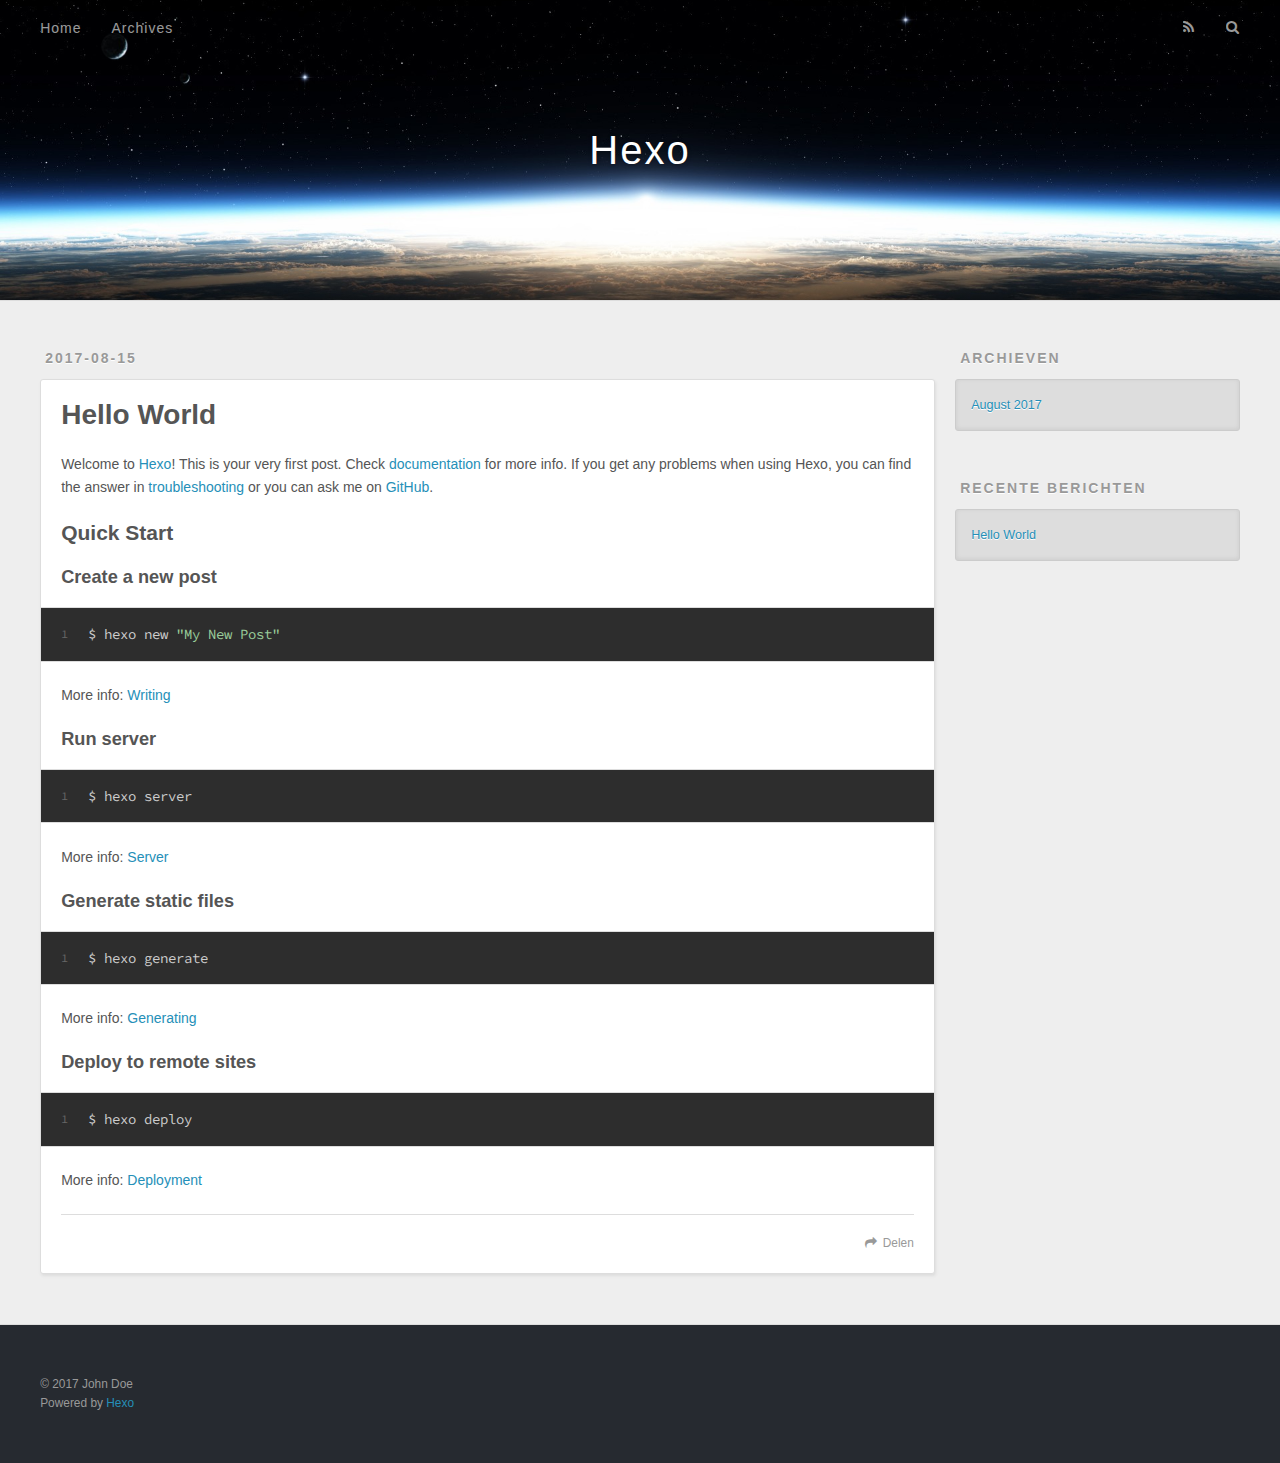
<file: index.html>
<!DOCTYPE html>
<html>
<head>
  <meta charset="utf-8">
  
  <title>Hexo</title>
  <meta name="viewport" content="width=device-width, initial-scale=1, maximum-scale=1">
  <meta property="og:type" content="website">
<meta property="og:title" content="Hexo">
<meta property="og:url" content="http://toniqian.com/index.html">
<meta property="og:site_name" content="Hexo">
<meta name="twitter:card" content="summary">
<meta name="twitter:title" content="Hexo">
  
    <link rel="alternate" href="/atom.xml" title="Hexo" type="application/atom+xml">
  
  
    <link rel="icon" href="/favicon.png">
  
  
    <link href="//fonts.googleapis.com/css?family=Source+Code+Pro" rel="stylesheet" type="text/css">
  
  <link rel="stylesheet" href="/css/style.css">
  

</head>

<body>
  <div id="container">
    <div id="wrap">
      <header id="header">
  <div id="banner"></div>
  <div id="header-outer" class="outer">
    <div id="header-title" class="inner">
      <h1 id="logo-wrap">
        <a href="/" id="logo">Hexo</a>
      </h1>
      
    </div>
    <div id="header-inner" class="inner">
      <nav id="main-nav">
        <a id="main-nav-toggle" class="nav-icon"></a>
        
          <a class="main-nav-link" href="/">Home</a>
        
          <a class="main-nav-link" href="/archives">Archives</a>
        
      </nav>
      <nav id="sub-nav">
        
          <a id="nav-rss-link" class="nav-icon" href="/atom.xml" title="RSS Feed"></a>
        
        <a id="nav-search-btn" class="nav-icon" title="Zoeken"></a>
      </nav>
      <div id="search-form-wrap">
        <form action="//google.com/search" method="get" accept-charset="UTF-8" class="search-form"><input type="search" name="q" class="search-form-input" placeholder="Search"><button type="submit" class="search-form-submit">&#xF002;</button><input type="hidden" name="sitesearch" value="http://toniqian.com"></form>
      </div>
    </div>
  </div>
</header>
      <div class="outer">
        <section id="main">
  
    <article id="post-hello-world" class="article article-type-post" itemscope itemprop="blogPost">
  <div class="article-meta">
    <a href="/2017/08/15/hello-world/" class="article-date">
  <time datetime="2017-08-15T09:00:24.000Z" itemprop="datePublished">2017-08-15</time>
</a>
    
  </div>
  <div class="article-inner">
    
    
      <header class="article-header">
        
  
    <h1 itemprop="name">
      <a class="article-title" href="/2017/08/15/hello-world/">Hello World</a>
    </h1>
  

      </header>
    
    <div class="article-entry" itemprop="articleBody">
      
        <p>Welcome to <a href="https://hexo.io/" target="_blank" rel="external">Hexo</a>! This is your very first post. Check <a href="https://hexo.io/docs/" target="_blank" rel="external">documentation</a> for more info. If you get any problems when using Hexo, you can find the answer in <a href="https://hexo.io/docs/troubleshooting.html" target="_blank" rel="external">troubleshooting</a> or you can ask me on <a href="https://github.com/hexojs/hexo/issues" target="_blank" rel="external">GitHub</a>.</p>
<h2 id="Quick-Start"><a href="#Quick-Start" class="headerlink" title="Quick Start"></a>Quick Start</h2><h3 id="Create-a-new-post"><a href="#Create-a-new-post" class="headerlink" title="Create a new post"></a>Create a new post</h3><figure class="highlight bash"><table><tr><td class="gutter"><pre><div class="line">1</div></pre></td><td class="code"><pre><div class="line">$ hexo new <span class="string">"My New Post"</span></div></pre></td></tr></table></figure>
<p>More info: <a href="https://hexo.io/docs/writing.html" target="_blank" rel="external">Writing</a></p>
<h3 id="Run-server"><a href="#Run-server" class="headerlink" title="Run server"></a>Run server</h3><figure class="highlight bash"><table><tr><td class="gutter"><pre><div class="line">1</div></pre></td><td class="code"><pre><div class="line">$ hexo server</div></pre></td></tr></table></figure>
<p>More info: <a href="https://hexo.io/docs/server.html" target="_blank" rel="external">Server</a></p>
<h3 id="Generate-static-files"><a href="#Generate-static-files" class="headerlink" title="Generate static files"></a>Generate static files</h3><figure class="highlight bash"><table><tr><td class="gutter"><pre><div class="line">1</div></pre></td><td class="code"><pre><div class="line">$ hexo generate</div></pre></td></tr></table></figure>
<p>More info: <a href="https://hexo.io/docs/generating.html" target="_blank" rel="external">Generating</a></p>
<h3 id="Deploy-to-remote-sites"><a href="#Deploy-to-remote-sites" class="headerlink" title="Deploy to remote sites"></a>Deploy to remote sites</h3><figure class="highlight bash"><table><tr><td class="gutter"><pre><div class="line">1</div></pre></td><td class="code"><pre><div class="line">$ hexo deploy</div></pre></td></tr></table></figure>
<p>More info: <a href="https://hexo.io/docs/deployment.html" target="_blank" rel="external">Deployment</a></p>

      
    </div>
    <footer class="article-footer">
      <a data-url="http://toniqian.com/2017/08/15/hello-world/" data-id="cj6eemwwc00007kes2hyniyjt" class="article-share-link">Delen</a>
      
      
    </footer>
  </div>
  
</article>


  

</section>
        
          <aside id="sidebar">
  
    

  
    

  
    
  
    
  <div class="widget-wrap">
    <h3 class="widget-title">Archieven</h3>
    <div class="widget">
      <ul class="archive-list"><li class="archive-list-item"><a class="archive-list-link" href="/archives/2017/08/">August 2017</a></li></ul>
    </div>
  </div>


  
    
  <div class="widget-wrap">
    <h3 class="widget-title">Recente berichten</h3>
    <div class="widget">
      <ul>
        
          <li>
            <a href="/2017/08/15/hello-world/">Hello World</a>
          </li>
        
      </ul>
    </div>
  </div>

  
</aside>
        
      </div>
      <footer id="footer">
  
  <div class="outer">
    <div id="footer-info" class="inner">
      &copy; 2017 John Doe<br>
      Powered by <a href="http://hexo.io/" target="_blank">Hexo</a>
    </div>
  </div>
</footer>
    </div>
    <nav id="mobile-nav">
  
    <a href="/" class="mobile-nav-link">Home</a>
  
    <a href="/archives" class="mobile-nav-link">Archives</a>
  
</nav>
    

<script src="//ajax.googleapis.com/ajax/libs/jquery/2.0.3/jquery.min.js"></script>


  <link rel="stylesheet" href="/fancybox/jquery.fancybox.css">
  <script src="/fancybox/jquery.fancybox.pack.js"></script>


<script src="/js/script.js"></script>

  </div>
</body>
</html>
</file>
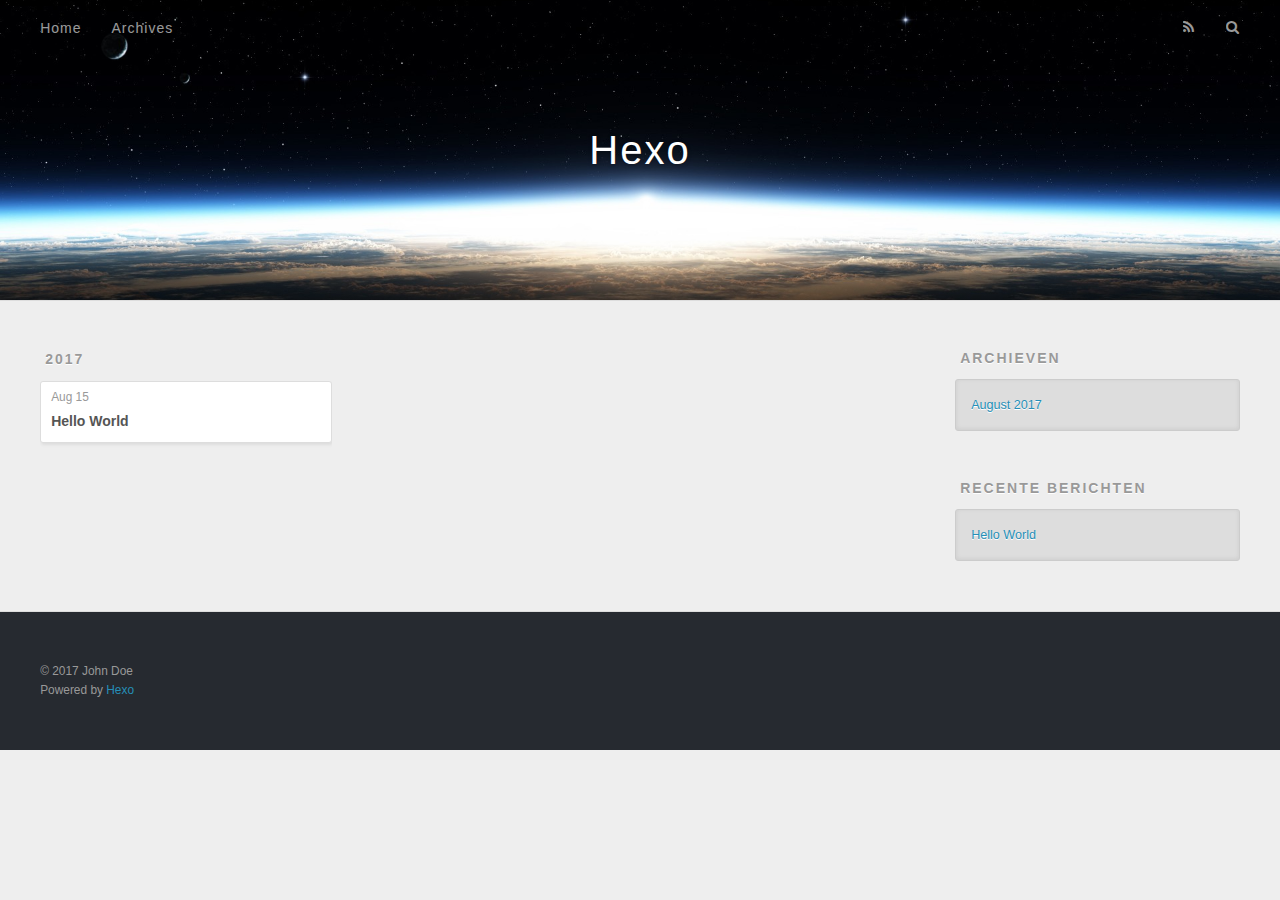
<file: archives/index.html>
<!DOCTYPE html>
<html>
<head>
  <meta charset="utf-8">
  
  <title>Archieven | Hexo</title>
  <meta name="viewport" content="width=device-width, initial-scale=1, maximum-scale=1">
  <meta property="og:type" content="website">
<meta property="og:title" content="Hexo">
<meta property="og:url" content="http://toniqian.com/archives/index.html">
<meta property="og:site_name" content="Hexo">
<meta name="twitter:card" content="summary">
<meta name="twitter:title" content="Hexo">
  
    <link rel="alternate" href="/atom.xml" title="Hexo" type="application/atom+xml">
  
  
    <link rel="icon" href="/favicon.png">
  
  
    <link href="//fonts.googleapis.com/css?family=Source+Code+Pro" rel="stylesheet" type="text/css">
  
  <link rel="stylesheet" href="/css/style.css">
  

</head>

<body>
  <div id="container">
    <div id="wrap">
      <header id="header">
  <div id="banner"></div>
  <div id="header-outer" class="outer">
    <div id="header-title" class="inner">
      <h1 id="logo-wrap">
        <a href="/" id="logo">Hexo</a>
      </h1>
      
    </div>
    <div id="header-inner" class="inner">
      <nav id="main-nav">
        <a id="main-nav-toggle" class="nav-icon"></a>
        
          <a class="main-nav-link" href="/">Home</a>
        
          <a class="main-nav-link" href="/archives">Archives</a>
        
      </nav>
      <nav id="sub-nav">
        
          <a id="nav-rss-link" class="nav-icon" href="/atom.xml" title="RSS Feed"></a>
        
        <a id="nav-search-btn" class="nav-icon" title="Zoeken"></a>
      </nav>
      <div id="search-form-wrap">
        <form action="//google.com/search" method="get" accept-charset="UTF-8" class="search-form"><input type="search" name="q" class="search-form-input" placeholder="Search"><button type="submit" class="search-form-submit">&#xF002;</button><input type="hidden" name="sitesearch" value="http://toniqian.com"></form>
      </div>
    </div>
  </div>
</header>
      <div class="outer">
        <section id="main">
  
  
    
    
      
      
      <section class="archives-wrap">
        <div class="archive-year-wrap">
          <a href="/archives/2017" class="archive-year">2017</a>
        </div>
        <div class="archives">
    
    <article class="archive-article archive-type-post">
  <div class="archive-article-inner">
    <header class="archive-article-header">
      <a href="/2017/08/15/hello-world/" class="archive-article-date">
  <time datetime="2017-08-15T09:00:24.000Z" itemprop="datePublished">Aug 15</time>
</a>
      
  
    <h1 itemprop="name">
      <a class="archive-article-title" href="/2017/08/15/hello-world/">Hello World</a>
    </h1>
  

    </header>
  </div>
</article>
  
  
    </div></section>
  

</section>
        
          <aside id="sidebar">
  
    

  
    

  
    
  
    
  <div class="widget-wrap">
    <h3 class="widget-title">Archieven</h3>
    <div class="widget">
      <ul class="archive-list"><li class="archive-list-item"><a class="archive-list-link" href="/archives/2017/08/">August 2017</a></li></ul>
    </div>
  </div>


  
    
  <div class="widget-wrap">
    <h3 class="widget-title">Recente berichten</h3>
    <div class="widget">
      <ul>
        
          <li>
            <a href="/2017/08/15/hello-world/">Hello World</a>
          </li>
        
      </ul>
    </div>
  </div>

  
</aside>
        
      </div>
      <footer id="footer">
  
  <div class="outer">
    <div id="footer-info" class="inner">
      &copy; 2017 John Doe<br>
      Powered by <a href="http://hexo.io/" target="_blank">Hexo</a>
    </div>
  </div>
</footer>
    </div>
    <nav id="mobile-nav">
  
    <a href="/" class="mobile-nav-link">Home</a>
  
    <a href="/archives" class="mobile-nav-link">Archives</a>
  
</nav>
    

<script src="//ajax.googleapis.com/ajax/libs/jquery/2.0.3/jquery.min.js"></script>


  <link rel="stylesheet" href="/fancybox/jquery.fancybox.css">
  <script src="/fancybox/jquery.fancybox.pack.js"></script>


<script src="/js/script.js"></script>

  </div>
</body>
</html>
</file>
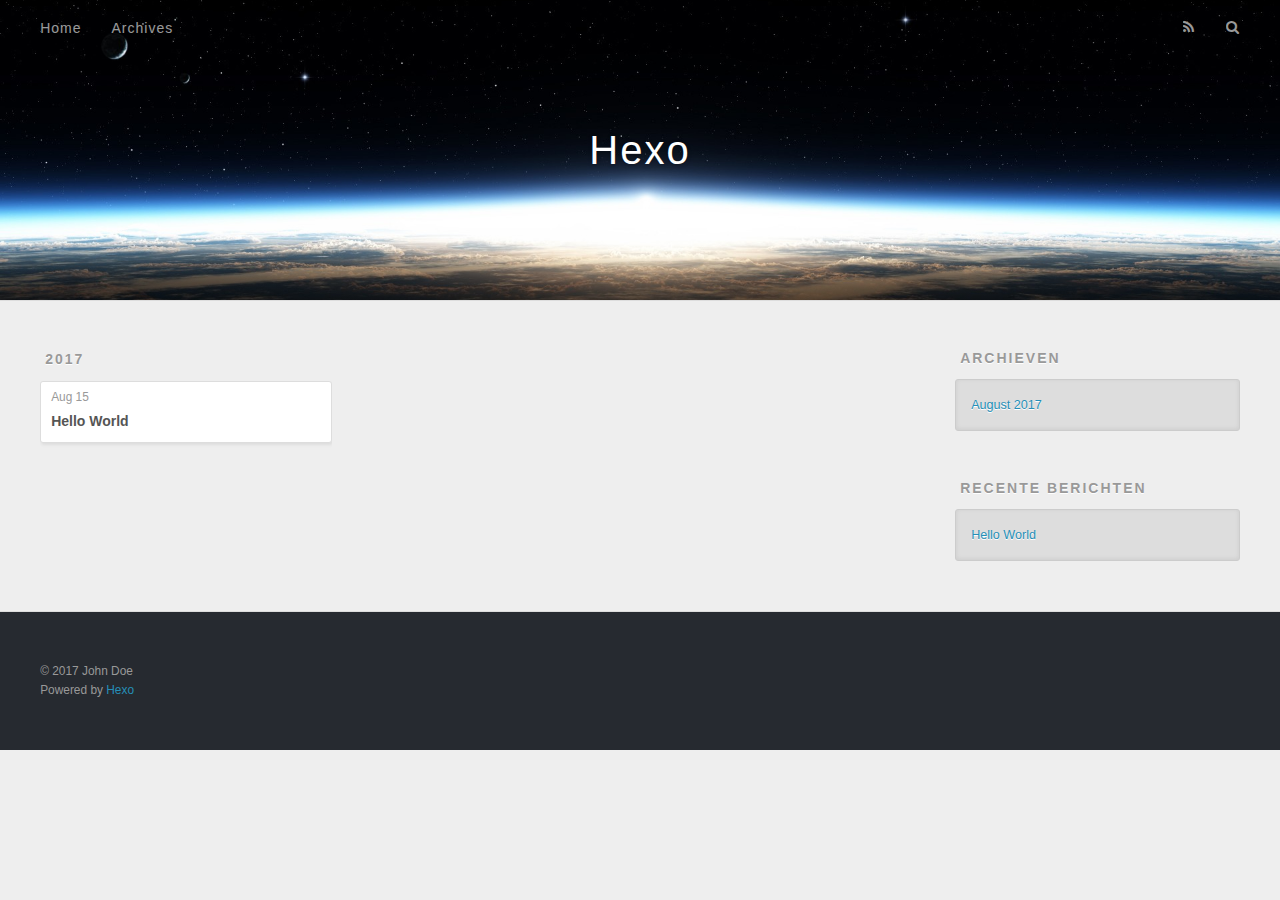
<file: archives/2017/index.html>
<!DOCTYPE html>
<html>
<head>
  <meta charset="utf-8">
  
  <title>Archieven: 2017 | Hexo</title>
  <meta name="viewport" content="width=device-width, initial-scale=1, maximum-scale=1">
  <meta property="og:type" content="website">
<meta property="og:title" content="Hexo">
<meta property="og:url" content="http://toniqian.com/archives/2017/index.html">
<meta property="og:site_name" content="Hexo">
<meta name="twitter:card" content="summary">
<meta name="twitter:title" content="Hexo">
  
    <link rel="alternate" href="/atom.xml" title="Hexo" type="application/atom+xml">
  
  
    <link rel="icon" href="/favicon.png">
  
  
    <link href="//fonts.googleapis.com/css?family=Source+Code+Pro" rel="stylesheet" type="text/css">
  
  <link rel="stylesheet" href="/css/style.css">
  

</head>

<body>
  <div id="container">
    <div id="wrap">
      <header id="header">
  <div id="banner"></div>
  <div id="header-outer" class="outer">
    <div id="header-title" class="inner">
      <h1 id="logo-wrap">
        <a href="/" id="logo">Hexo</a>
      </h1>
      
    </div>
    <div id="header-inner" class="inner">
      <nav id="main-nav">
        <a id="main-nav-toggle" class="nav-icon"></a>
        
          <a class="main-nav-link" href="/">Home</a>
        
          <a class="main-nav-link" href="/archives">Archives</a>
        
      </nav>
      <nav id="sub-nav">
        
          <a id="nav-rss-link" class="nav-icon" href="/atom.xml" title="RSS Feed"></a>
        
        <a id="nav-search-btn" class="nav-icon" title="Zoeken"></a>
      </nav>
      <div id="search-form-wrap">
        <form action="//google.com/search" method="get" accept-charset="UTF-8" class="search-form"><input type="search" name="q" class="search-form-input" placeholder="Search"><button type="submit" class="search-form-submit">&#xF002;</button><input type="hidden" name="sitesearch" value="http://toniqian.com"></form>
      </div>
    </div>
  </div>
</header>
      <div class="outer">
        <section id="main">
  
  
    
    
      
      
      <section class="archives-wrap">
        <div class="archive-year-wrap">
          <a href="/archives/2017" class="archive-year">2017</a>
        </div>
        <div class="archives">
    
    <article class="archive-article archive-type-post">
  <div class="archive-article-inner">
    <header class="archive-article-header">
      <a href="/2017/08/15/hello-world/" class="archive-article-date">
  <time datetime="2017-08-15T09:00:24.000Z" itemprop="datePublished">Aug 15</time>
</a>
      
  
    <h1 itemprop="name">
      <a class="archive-article-title" href="/2017/08/15/hello-world/">Hello World</a>
    </h1>
  

    </header>
  </div>
</article>
  
  
    </div></section>
  

</section>
        
          <aside id="sidebar">
  
    

  
    

  
    
  
    
  <div class="widget-wrap">
    <h3 class="widget-title">Archieven</h3>
    <div class="widget">
      <ul class="archive-list"><li class="archive-list-item"><a class="archive-list-link" href="/archives/2017/08/">August 2017</a></li></ul>
    </div>
  </div>


  
    
  <div class="widget-wrap">
    <h3 class="widget-title">Recente berichten</h3>
    <div class="widget">
      <ul>
        
          <li>
            <a href="/2017/08/15/hello-world/">Hello World</a>
          </li>
        
      </ul>
    </div>
  </div>

  
</aside>
        
      </div>
      <footer id="footer">
  
  <div class="outer">
    <div id="footer-info" class="inner">
      &copy; 2017 John Doe<br>
      Powered by <a href="http://hexo.io/" target="_blank">Hexo</a>
    </div>
  </div>
</footer>
    </div>
    <nav id="mobile-nav">
  
    <a href="/" class="mobile-nav-link">Home</a>
  
    <a href="/archives" class="mobile-nav-link">Archives</a>
  
</nav>
    

<script src="//ajax.googleapis.com/ajax/libs/jquery/2.0.3/jquery.min.js"></script>


  <link rel="stylesheet" href="/fancybox/jquery.fancybox.css">
  <script src="/fancybox/jquery.fancybox.pack.js"></script>


<script src="/js/script.js"></script>

  </div>
</body>
</html>
</file>
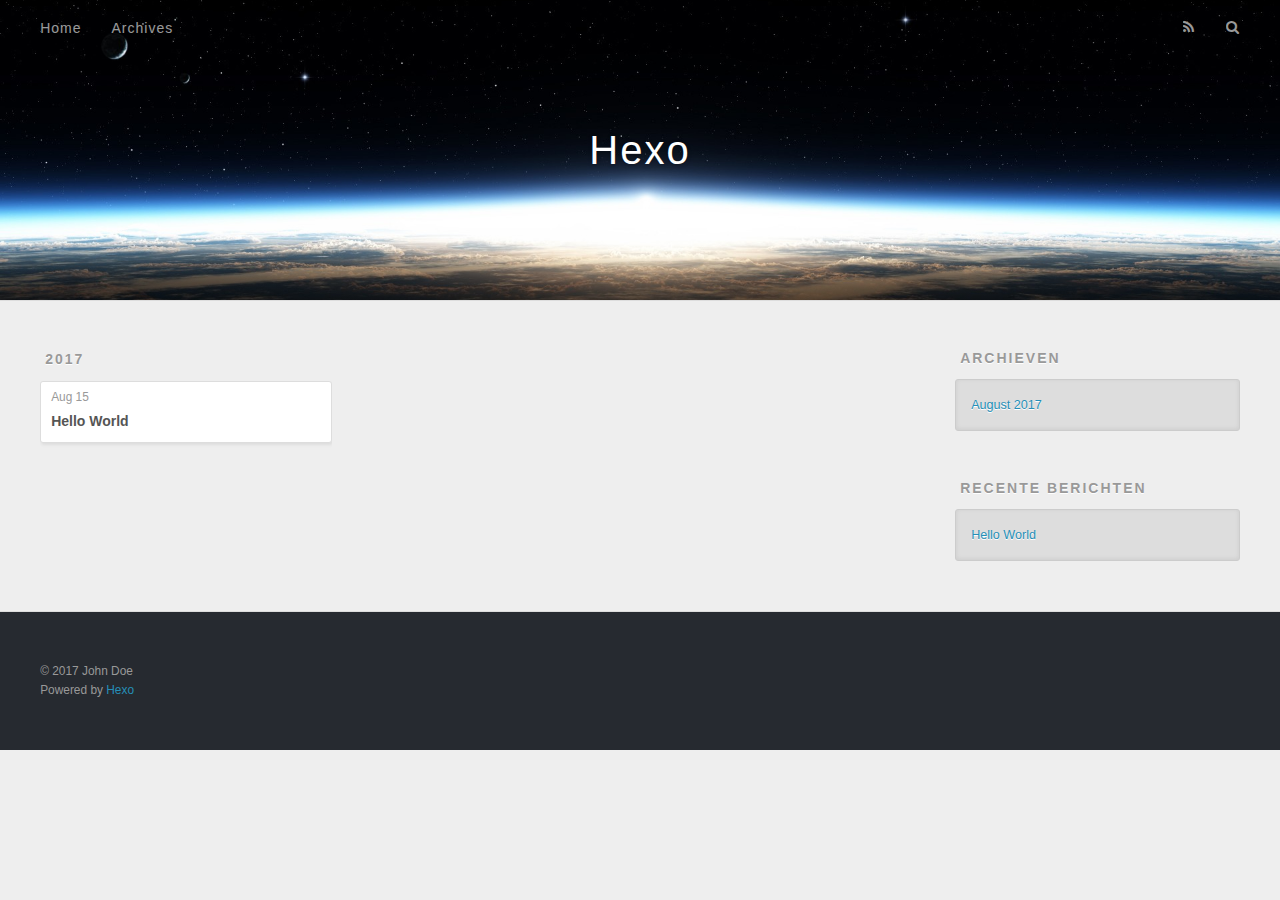
<file: archives/2017/08/index.html>
<!DOCTYPE html>
<html>
<head>
  <meta charset="utf-8">
  
  <title>Archieven: 2017/8 | Hexo</title>
  <meta name="viewport" content="width=device-width, initial-scale=1, maximum-scale=1">
  <meta property="og:type" content="website">
<meta property="og:title" content="Hexo">
<meta property="og:url" content="http://toniqian.com/archives/2017/08/index.html">
<meta property="og:site_name" content="Hexo">
<meta name="twitter:card" content="summary">
<meta name="twitter:title" content="Hexo">
  
    <link rel="alternate" href="/atom.xml" title="Hexo" type="application/atom+xml">
  
  
    <link rel="icon" href="/favicon.png">
  
  
    <link href="//fonts.googleapis.com/css?family=Source+Code+Pro" rel="stylesheet" type="text/css">
  
  <link rel="stylesheet" href="/css/style.css">
  

</head>

<body>
  <div id="container">
    <div id="wrap">
      <header id="header">
  <div id="banner"></div>
  <div id="header-outer" class="outer">
    <div id="header-title" class="inner">
      <h1 id="logo-wrap">
        <a href="/" id="logo">Hexo</a>
      </h1>
      
    </div>
    <div id="header-inner" class="inner">
      <nav id="main-nav">
        <a id="main-nav-toggle" class="nav-icon"></a>
        
          <a class="main-nav-link" href="/">Home</a>
        
          <a class="main-nav-link" href="/archives">Archives</a>
        
      </nav>
      <nav id="sub-nav">
        
          <a id="nav-rss-link" class="nav-icon" href="/atom.xml" title="RSS Feed"></a>
        
        <a id="nav-search-btn" class="nav-icon" title="Zoeken"></a>
      </nav>
      <div id="search-form-wrap">
        <form action="//google.com/search" method="get" accept-charset="UTF-8" class="search-form"><input type="search" name="q" class="search-form-input" placeholder="Search"><button type="submit" class="search-form-submit">&#xF002;</button><input type="hidden" name="sitesearch" value="http://toniqian.com"></form>
      </div>
    </div>
  </div>
</header>
      <div class="outer">
        <section id="main">
  
  
    
    
      
      
      <section class="archives-wrap">
        <div class="archive-year-wrap">
          <a href="/archives/2017" class="archive-year">2017</a>
        </div>
        <div class="archives">
    
    <article class="archive-article archive-type-post">
  <div class="archive-article-inner">
    <header class="archive-article-header">
      <a href="/2017/08/15/hello-world/" class="archive-article-date">
  <time datetime="2017-08-15T09:00:24.000Z" itemprop="datePublished">Aug 15</time>
</a>
      
  
    <h1 itemprop="name">
      <a class="archive-article-title" href="/2017/08/15/hello-world/">Hello World</a>
    </h1>
  

    </header>
  </div>
</article>
  
  
    </div></section>
  

</section>
        
          <aside id="sidebar">
  
    

  
    

  
    
  
    
  <div class="widget-wrap">
    <h3 class="widget-title">Archieven</h3>
    <div class="widget">
      <ul class="archive-list"><li class="archive-list-item"><a class="archive-list-link" href="/archives/2017/08/">August 2017</a></li></ul>
    </div>
  </div>


  
    
  <div class="widget-wrap">
    <h3 class="widget-title">Recente berichten</h3>
    <div class="widget">
      <ul>
        
          <li>
            <a href="/2017/08/15/hello-world/">Hello World</a>
          </li>
        
      </ul>
    </div>
  </div>

  
</aside>
        
      </div>
      <footer id="footer">
  
  <div class="outer">
    <div id="footer-info" class="inner">
      &copy; 2017 John Doe<br>
      Powered by <a href="http://hexo.io/" target="_blank">Hexo</a>
    </div>
  </div>
</footer>
    </div>
    <nav id="mobile-nav">
  
    <a href="/" class="mobile-nav-link">Home</a>
  
    <a href="/archives" class="mobile-nav-link">Archives</a>
  
</nav>
    

<script src="//ajax.googleapis.com/ajax/libs/jquery/2.0.3/jquery.min.js"></script>


  <link rel="stylesheet" href="/fancybox/jquery.fancybox.css">
  <script src="/fancybox/jquery.fancybox.pack.js"></script>


<script src="/js/script.js"></script>

  </div>
</body>
</html>
</file>
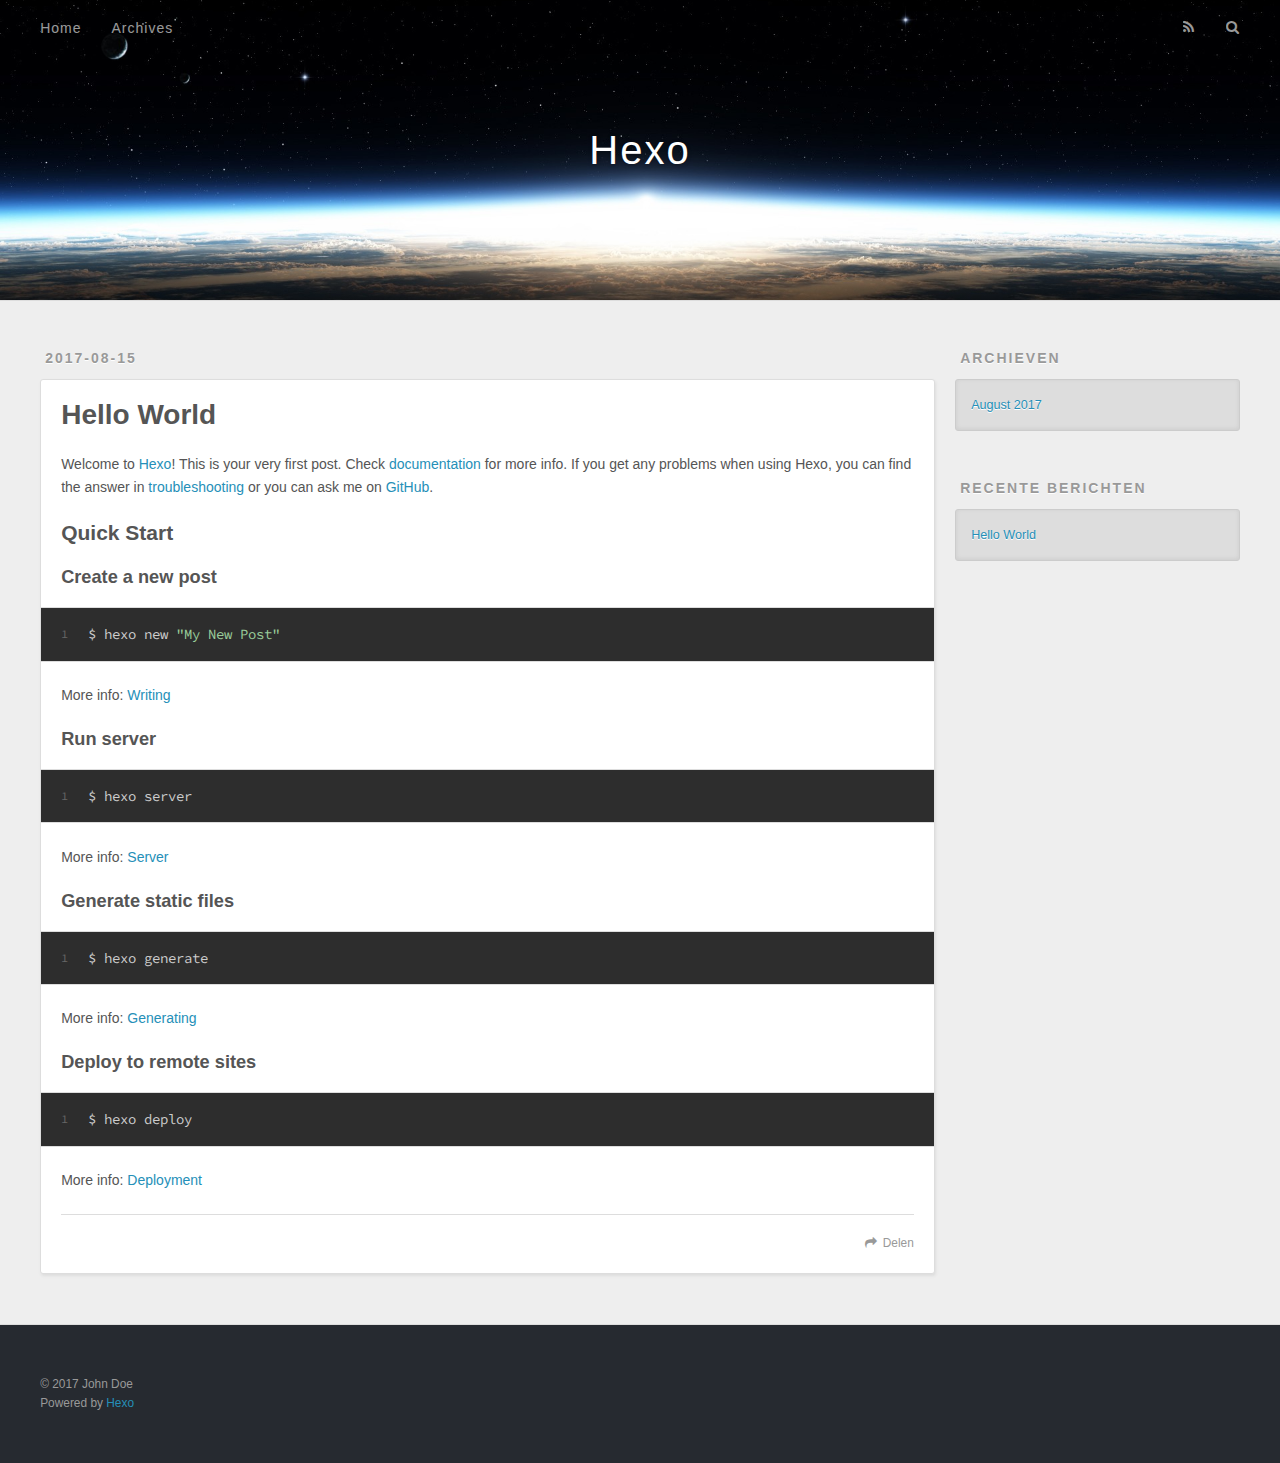
<file: 2017/08/15/hello-world/index.html>
<!DOCTYPE html>
<html>
<head>
  <meta charset="utf-8">
  
  <title>Hello World | Hexo</title>
  <meta name="viewport" content="width=device-width, initial-scale=1, maximum-scale=1">
  <meta name="description" content="Welcome to Hexo! This is your very first post. Check documentation for more info. If you get any problems when using Hexo, you can find the answer in troubleshooting or you can ask me on GitHub. Quick">
<meta property="og:type" content="article">
<meta property="og:title" content="Hello World">
<meta property="og:url" content="http://toniqian.com/2017/08/15/hello-world/index.html">
<meta property="og:site_name" content="Hexo">
<meta property="og:description" content="Welcome to Hexo! This is your very first post. Check documentation for more info. If you get any problems when using Hexo, you can find the answer in troubleshooting or you can ask me on GitHub. Quick">
<meta property="og:updated_time" content="2017-08-15T09:00:24.000Z">
<meta name="twitter:card" content="summary">
<meta name="twitter:title" content="Hello World">
<meta name="twitter:description" content="Welcome to Hexo! This is your very first post. Check documentation for more info. If you get any problems when using Hexo, you can find the answer in troubleshooting or you can ask me on GitHub. Quick">
  
    <link rel="alternate" href="/atom.xml" title="Hexo" type="application/atom+xml">
  
  
    <link rel="icon" href="/favicon.png">
  
  
    <link href="//fonts.googleapis.com/css?family=Source+Code+Pro" rel="stylesheet" type="text/css">
  
  <link rel="stylesheet" href="/css/style.css">
  

</head>

<body>
  <div id="container">
    <div id="wrap">
      <header id="header">
  <div id="banner"></div>
  <div id="header-outer" class="outer">
    <div id="header-title" class="inner">
      <h1 id="logo-wrap">
        <a href="/" id="logo">Hexo</a>
      </h1>
      
    </div>
    <div id="header-inner" class="inner">
      <nav id="main-nav">
        <a id="main-nav-toggle" class="nav-icon"></a>
        
          <a class="main-nav-link" href="/">Home</a>
        
          <a class="main-nav-link" href="/archives">Archives</a>
        
      </nav>
      <nav id="sub-nav">
        
          <a id="nav-rss-link" class="nav-icon" href="/atom.xml" title="RSS Feed"></a>
        
        <a id="nav-search-btn" class="nav-icon" title="Zoeken"></a>
      </nav>
      <div id="search-form-wrap">
        <form action="//google.com/search" method="get" accept-charset="UTF-8" class="search-form"><input type="search" name="q" class="search-form-input" placeholder="Search"><button type="submit" class="search-form-submit">&#xF002;</button><input type="hidden" name="sitesearch" value="http://toniqian.com"></form>
      </div>
    </div>
  </div>
</header>
      <div class="outer">
        <section id="main"><article id="post-hello-world" class="article article-type-post" itemscope itemprop="blogPost">
  <div class="article-meta">
    <a href="/2017/08/15/hello-world/" class="article-date">
  <time datetime="2017-08-15T09:00:24.000Z" itemprop="datePublished">2017-08-15</time>
</a>
    
  </div>
  <div class="article-inner">
    
    
      <header class="article-header">
        
  
    <h1 class="article-title" itemprop="name">
      Hello World
    </h1>
  

      </header>
    
    <div class="article-entry" itemprop="articleBody">
      
        <p>Welcome to <a href="https://hexo.io/" target="_blank" rel="external">Hexo</a>! This is your very first post. Check <a href="https://hexo.io/docs/" target="_blank" rel="external">documentation</a> for more info. If you get any problems when using Hexo, you can find the answer in <a href="https://hexo.io/docs/troubleshooting.html" target="_blank" rel="external">troubleshooting</a> or you can ask me on <a href="https://github.com/hexojs/hexo/issues" target="_blank" rel="external">GitHub</a>.</p>
<h2 id="Quick-Start"><a href="#Quick-Start" class="headerlink" title="Quick Start"></a>Quick Start</h2><h3 id="Create-a-new-post"><a href="#Create-a-new-post" class="headerlink" title="Create a new post"></a>Create a new post</h3><figure class="highlight bash"><table><tr><td class="gutter"><pre><div class="line">1</div></pre></td><td class="code"><pre><div class="line">$ hexo new <span class="string">"My New Post"</span></div></pre></td></tr></table></figure>
<p>More info: <a href="https://hexo.io/docs/writing.html" target="_blank" rel="external">Writing</a></p>
<h3 id="Run-server"><a href="#Run-server" class="headerlink" title="Run server"></a>Run server</h3><figure class="highlight bash"><table><tr><td class="gutter"><pre><div class="line">1</div></pre></td><td class="code"><pre><div class="line">$ hexo server</div></pre></td></tr></table></figure>
<p>More info: <a href="https://hexo.io/docs/server.html" target="_blank" rel="external">Server</a></p>
<h3 id="Generate-static-files"><a href="#Generate-static-files" class="headerlink" title="Generate static files"></a>Generate static files</h3><figure class="highlight bash"><table><tr><td class="gutter"><pre><div class="line">1</div></pre></td><td class="code"><pre><div class="line">$ hexo generate</div></pre></td></tr></table></figure>
<p>More info: <a href="https://hexo.io/docs/generating.html" target="_blank" rel="external">Generating</a></p>
<h3 id="Deploy-to-remote-sites"><a href="#Deploy-to-remote-sites" class="headerlink" title="Deploy to remote sites"></a>Deploy to remote sites</h3><figure class="highlight bash"><table><tr><td class="gutter"><pre><div class="line">1</div></pre></td><td class="code"><pre><div class="line">$ hexo deploy</div></pre></td></tr></table></figure>
<p>More info: <a href="https://hexo.io/docs/deployment.html" target="_blank" rel="external">Deployment</a></p>

      
    </div>
    <footer class="article-footer">
      <a data-url="http://toniqian.com/2017/08/15/hello-world/" data-id="cj6eemwwc00007kes2hyniyjt" class="article-share-link">Delen</a>
      
      
    </footer>
  </div>
  
    
  
</article>

</section>
        
          <aside id="sidebar">
  
    

  
    

  
    
  
    
  <div class="widget-wrap">
    <h3 class="widget-title">Archieven</h3>
    <div class="widget">
      <ul class="archive-list"><li class="archive-list-item"><a class="archive-list-link" href="/archives/2017/08/">August 2017</a></li></ul>
    </div>
  </div>


  
    
  <div class="widget-wrap">
    <h3 class="widget-title">Recente berichten</h3>
    <div class="widget">
      <ul>
        
          <li>
            <a href="/2017/08/15/hello-world/">Hello World</a>
          </li>
        
      </ul>
    </div>
  </div>

  
</aside>
        
      </div>
      <footer id="footer">
  
  <div class="outer">
    <div id="footer-info" class="inner">
      &copy; 2017 John Doe<br>
      Powered by <a href="http://hexo.io/" target="_blank">Hexo</a>
    </div>
  </div>
</footer>
    </div>
    <nav id="mobile-nav">
  
    <a href="/" class="mobile-nav-link">Home</a>
  
    <a href="/archives" class="mobile-nav-link">Archives</a>
  
</nav>
    

<script src="//ajax.googleapis.com/ajax/libs/jquery/2.0.3/jquery.min.js"></script>


  <link rel="stylesheet" href="/fancybox/jquery.fancybox.css">
  <script src="/fancybox/jquery.fancybox.pack.js"></script>


<script src="/js/script.js"></script>

  </div>
</body>
</html>
</file>
<file: css/style.css>
body {
  width: 100%;
}
body:before,
body:after {
  content: "";
  display: table;
}
body:after {
  clear: both;
}
html,
body,
div,
span,
applet,
object,
iframe,
h1,
h2,
h3,
h4,
h5,
h6,
p,
blockquote,
pre,
a,
abbr,
acronym,
address,
big,
cite,
code,
del,
dfn,
em,
img,
ins,
kbd,
q,
s,
samp,
small,
strike,
strong,
sub,
sup,
tt,
var,
dl,
dt,
dd,
ol,
ul,
li,
fieldset,
form,
label,
legend,
table,
caption,
tbody,
tfoot,
thead,
tr,
th,
td {
  margin: 0;
  padding: 0;
  border: 0;
  outline: 0;
  font-weight: inherit;
  font-style: inherit;
  font-family: inherit;
  font-size: 100%;
  vertical-align: baseline;
}
body {
  line-height: 1;
  color: #000;
  background: #fff;
}
ol,
ul {
  list-style: none;
}
table {
  border-collapse: separate;
  border-spacing: 0;
  vertical-align: middle;
}
caption,
th,
td {
  text-align: left;
  font-weight: normal;
  vertical-align: middle;
}
a img {
  border: none;
}
input,
button {
  margin: 0;
  padding: 0;
}
input::-moz-focus-inner,
button::-moz-focus-inner {
  border: 0;
  padding: 0;
}
@font-face {
  font-family: FontAwesome;
  font-style: normal;
  font-weight: normal;
  src: url("fonts/fontawesome-webfont.eot?v=#4.0.3");
  src: url("fonts/fontawesome-webfont.eot?#iefix&v=#4.0.3") format("embedded-opentype"), url("fonts/fontawesome-webfont.woff?v=#4.0.3") format("woff"), url("fonts/fontawesome-webfont.ttf?v=#4.0.3") format("truetype"), url("fonts/fontawesome-webfont.svg#fontawesomeregular?v=#4.0.3") format("svg");
}
html,
body,
#container {
  height: 100%;
}
body {
  background: #eee;
  font: 14px "Helvetica Neue", Helvetica, Arial, sans-serif;
  -webkit-text-size-adjust: 100%;
}
.outer {
  max-width: 1220px;
  margin: 0 auto;
  padding: 0 20px;
}
.outer:before,
.outer:after {
  content: "";
  display: table;
}
.outer:after {
  clear: both;
}
.inner {
  display: inline;
  float: left;
  width: 98.33333333333333%;
  margin: 0 0.833333333333333%;
}
.left,
.alignleft {
  float: left;
}
.right,
.alignright {
  float: right;
}
.clear {
  clear: both;
}
#container {
  position: relative;
}
.mobile-nav-on {
  overflow: hidden;
}
#wrap {
  height: 100%;
  width: 100%;
  position: absolute;
  top: 0;
  left: 0;
  -webkit-transition: 0.2s ease-out;
  -moz-transition: 0.2s ease-out;
  -ms-transition: 0.2s ease-out;
  transition: 0.2s ease-out;
  z-index: 1;
  background: #eee;
}
.mobile-nav-on #wrap {
  left: 280px;
}
@media screen and (min-width: 768px) {
  #main {
    display: inline;
    float: left;
    width: 73.33333333333333%;
    margin: 0 0.833333333333333%;
  }
}
.article-date,
.article-category-link,
.archive-year,
.widget-title {
  text-decoration: none;
  text-transform: uppercase;
  letter-spacing: 2px;
  color: #999;
  margin-bottom: 1em;
  margin-left: 5px;
  line-height: 1em;
  text-shadow: 0 1px #fff;
  font-weight: bold;
}
.article-inner,
.archive-article-inner {
  background: #fff;
  -webkit-box-shadow: 1px 2px 3px #ddd;
  box-shadow: 1px 2px 3px #ddd;
  border: 1px solid #ddd;
  border-radius: 3px;
}
.article-entry h1,
.widget h1 {
  font-size: 2em;
}
.article-entry h2,
.widget h2 {
  font-size: 1.5em;
}
.article-entry h3,
.widget h3 {
  font-size: 1.3em;
}
.article-entry h4,
.widget h4 {
  font-size: 1.2em;
}
.article-entry h5,
.widget h5 {
  font-size: 1em;
}
.article-entry h6,
.widget h6 {
  font-size: 1em;
  color: #999;
}
.article-entry hr,
.widget hr {
  border: 1px dashed #ddd;
}
.article-entry strong,
.widget strong {
  font-weight: bold;
}
.article-entry em,
.widget em,
.article-entry cite,
.widget cite {
  font-style: italic;
}
.article-entry sup,
.widget sup,
.article-entry sub,
.widget sub {
  font-size: 0.75em;
  line-height: 0;
  position: relative;
  vertical-align: baseline;
}
.article-entry sup,
.widget sup {
  top: -0.5em;
}
.article-entry sub,
.widget sub {
  bottom: -0.2em;
}
.article-entry small,
.widget small {
  font-size: 0.85em;
}
.article-entry acronym,
.widget acronym,
.article-entry abbr,
.widget abbr {
  border-bottom: 1px dotted;
}
.article-entry ul,
.widget ul,
.article-entry ol,
.widget ol,
.article-entry dl,
.widget dl {
  margin: 0 20px;
  line-height: 1.6em;
}
.article-entry ul ul,
.widget ul ul,
.article-entry ol ul,
.widget ol ul,
.article-entry ul ol,
.widget ul ol,
.article-entry ol ol,
.widget ol ol {
  margin-top: 0;
  margin-bottom: 0;
}
.article-entry ul,
.widget ul {
  list-style: disc;
}
.article-entry ol,
.widget ol {
  list-style: decimal;
}
.article-entry dt,
.widget dt {
  font-weight: bold;
}
#header {
  height: 300px;
  position: relative;
  border-bottom: 1px solid #ddd;
}
#header:before,
#header:after {
  content: "";
  position: absolute;
  left: 0;
  right: 0;
  height: 40px;
}
#header:before {
  top: 0;
  background: -webkit-linear-gradient(rgba(0,0,0,0.2), transparent);
  background: -moz-linear-gradient(rgba(0,0,0,0.2), transparent);
  background: -ms-linear-gradient(rgba(0,0,0,0.2), transparent);
  background: linear-gradient(rgba(0,0,0,0.2), transparent);
}
#header:after {
  bottom: 0;
  background: -webkit-linear-gradient(transparent, rgba(0,0,0,0.2));
  background: -moz-linear-gradient(transparent, rgba(0,0,0,0.2));
  background: -ms-linear-gradient(transparent, rgba(0,0,0,0.2));
  background: linear-gradient(transparent, rgba(0,0,0,0.2));
}
#header-outer {
  height: 100%;
  position: relative;
}
#header-inner {
  position: relative;
  overflow: hidden;
}
#banner {
  position: absolute;
  top: 0;
  left: 0;
  width: 100%;
  height: 100%;
  background: url("images/banner.jpg") center #000;
  -webkit-background-size: cover;
  -moz-background-size: cover;
  background-size: cover;
  z-index: -1;
}
#header-title {
  text-align: center;
  height: 40px;
  position: absolute;
  top: 50%;
  left: 0;
  margin-top: -20px;
}
#logo,
#subtitle {
  text-decoration: none;
  color: #fff;
  font-weight: 300;
  text-shadow: 0 1px 4px rgba(0,0,0,0.3);
}
#logo {
  font-size: 40px;
  line-height: 40px;
  letter-spacing: 2px;
}
#subtitle {
  font-size: 16px;
  line-height: 16px;
  letter-spacing: 1px;
}
#subtitle-wrap {
  margin-top: 16px;
}
#main-nav {
  float: left;
  margin-left: -15px;
}
.nav-icon,
.main-nav-link {
  float: left;
  color: #fff;
  opacity: 0.6;
  text-decoration: none;
  text-shadow: 0 1px rgba(0,0,0,0.2);
  -webkit-transition: opacity 0.2s;
  -moz-transition: opacity 0.2s;
  -ms-transition: opacity 0.2s;
  transition: opacity 0.2s;
  display: block;
  padding: 20px 15px;
}
.nav-icon:hover,
.main-nav-link:hover {
  opacity: 1;
}
.nav-icon {
  font-family: FontAwesome;
  text-align: center;
  font-size: 14px;
  width: 14px;
  height: 14px;
  padding: 20px 15px;
  position: relative;
  cursor: pointer;
}
.main-nav-link {
  font-weight: 300;
  letter-spacing: 1px;
}
@media screen and (max-width: 479px) {
  .main-nav-link {
    display: none;
  }
}
#main-nav-toggle {
  display: none;
}
#main-nav-toggle:before {
  content: "\f0c9";
}
@media screen and (max-width: 479px) {
  #main-nav-toggle {
    display: block;
  }
}
#sub-nav {
  float: right;
  margin-right: -15px;
}
#nav-rss-link:before {
  content: "\f09e";
}
#nav-search-btn:before {
  content: "\f002";
}
#search-form-wrap {
  position: absolute;
  top: 15px;
  width: 150px;
  height: 30px;
  right: -150px;
  opacity: 0;
  -webkit-transition: 0.2s ease-out;
  -moz-transition: 0.2s ease-out;
  -ms-transition: 0.2s ease-out;
  transition: 0.2s ease-out;
}
#search-form-wrap.on {
  opacity: 1;
  right: 0;
}
@media screen and (max-width: 479px) {
  #search-form-wrap {
    width: 100%;
    right: -100%;
  }
}
.search-form {
  position: absolute;
  top: 0;
  left: 0;
  right: 0;
  background: #fff;
  padding: 5px 15px;
  border-radius: 15px;
  -webkit-box-shadow: 0 0 10px rgba(0,0,0,0.3);
  box-shadow: 0 0 10px rgba(0,0,0,0.3);
}
.search-form-input {
  border: none;
  background: none;
  color: #555;
  width: 100%;
  font: 13px "Helvetica Neue", Helvetica, Arial, sans-serif;
  outline: none;
}
.search-form-input::-webkit-search-results-decoration,
.search-form-input::-webkit-search-cancel-button {
  -webkit-appearance: none;
}
.search-form-submit {
  position: absolute;
  top: 50%;
  right: 10px;
  margin-top: -7px;
  font: 13px FontAwesome;
  border: none;
  background: none;
  color: #bbb;
  cursor: pointer;
}
.search-form-submit:hover,
.search-form-submit:focus {
  color: #777;
}
.article {
  margin: 50px 0;
}
.article-inner {
  overflow: hidden;
}
.article-meta:before,
.article-meta:after {
  content: "";
  display: table;
}
.article-meta:after {
  clear: both;
}
.article-date {
  float: left;
}
.article-category {
  float: left;
  line-height: 1em;
  color: #ccc;
  text-shadow: 0 1px #fff;
  margin-left: 8px;
}
.article-category:before {
  content: "\2022";
}
.article-category-link {
  margin: 0 12px 1em;
}
.article-header {
  padding: 20px 20px 0;
}
.article-title {
  text-decoration: none;
  font-size: 2em;
  font-weight: bold;
  color: #555;
  line-height: 1.1em;
  -webkit-transition: color 0.2s;
  -moz-transition: color 0.2s;
  -ms-transition: color 0.2s;
  transition: color 0.2s;
}
a.article-title:hover {
  color: #258fb8;
}
.article-entry {
  color: #555;
  padding: 0 20px;
}
.article-entry:before,
.article-entry:after {
  content: "";
  display: table;
}
.article-entry:after {
  clear: both;
}
.article-entry p,
.article-entry table {
  line-height: 1.6em;
  margin: 1.6em 0;
}
.article-entry h1,
.article-entry h2,
.article-entry h3,
.article-entry h4,
.article-entry h5,
.article-entry h6 {
  font-weight: bold;
}
.article-entry h1,
.article-entry h2,
.article-entry h3,
.article-entry h4,
.article-entry h5,
.article-entry h6 {
  line-height: 1.1em;
  margin: 1.1em 0;
}
.article-entry a {
  color: #258fb8;
  text-decoration: none;
}
.article-entry a:hover {
  text-decoration: underline;
}
.article-entry ul,
.article-entry ol,
.article-entry dl {
  margin-top: 1.6em;
  margin-bottom: 1.6em;
}
.article-entry img,
.article-entry video {
  max-width: 100%;
  height: auto;
  display: block;
  margin: auto;
}
.article-entry iframe {
  border: none;
}
.article-entry table {
  width: 100%;
  border-collapse: collapse;
  border-spacing: 0;
}
.article-entry th {
  font-weight: bold;
  border-bottom: 3px solid #ddd;
  padding-bottom: 0.5em;
}
.article-entry td {
  border-bottom: 1px solid #ddd;
  padding: 10px 0;
}
.article-entry blockquote {
  font-family: Georgia, "Times New Roman", serif;
  font-size: 1.4em;
  margin: 1.6em 20px;
  text-align: center;
}
.article-entry blockquote footer {
  font-size: 14px;
  margin: 1.6em 0;
  font-family: "Helvetica Neue", Helvetica, Arial, sans-serif;
}
.article-entry blockquote footer cite:before {
  content: "—";
  padding: 0 0.5em;
}
.article-entry .pullquote {
  text-align: left;
  width: 45%;
  margin: 0;
}
.article-entry .pullquote.left {
  margin-left: 0.5em;
  margin-right: 1em;
}
.article-entry .pullquote.right {
  margin-right: 0.5em;
  margin-left: 1em;
}
.article-entry .caption {
  color: #999;
  display: block;
  font-size: 0.9em;
  margin-top: 0.5em;
  position: relative;
  text-align: center;
}
.article-entry .video-container {
  position: relative;
  padding-top: 56.25%;
  height: 0;
  overflow: hidden;
}
.article-entry .video-container iframe,
.article-entry .video-container object,
.article-entry .video-container embed {
  position: absolute;
  top: 0;
  left: 0;
  width: 100%;
  height: 100%;
  margin-top: 0;
}
.article-more-link a {
  display: inline-block;
  line-height: 1em;
  padding: 6px 15px;
  border-radius: 15px;
  background: #eee;
  color: #999;
  text-shadow: 0 1px #fff;
  text-decoration: none;
}
.article-more-link a:hover {
  background: #258fb8;
  color: #fff;
  text-decoration: none;
  text-shadow: 0 1px #1e7293;
}
.article-footer {
  font-size: 0.85em;
  line-height: 1.6em;
  border-top: 1px solid #ddd;
  padding-top: 1.6em;
  margin: 0 20px 20px;
}
.article-footer:before,
.article-footer:after {
  content: "";
  display: table;
}
.article-footer:after {
  clear: both;
}
.article-footer a {
  color: #999;
  text-decoration: none;
}
.article-footer a:hover {
  color: #555;
}
.article-tag-list-item {
  float: left;
  margin-right: 10px;
}
.article-tag-list-link:before {
  content: "#";
}
.article-comment-link {
  float: right;
}
.article-comment-link:before {
  content: "\f075";
  font-family: FontAwesome;
  padding-right: 8px;
}
.article-share-link {
  cursor: pointer;
  float: right;
  margin-left: 20px;
}
.article-share-link:before {
  content: "\f064";
  font-family: FontAwesome;
  padding-right: 6px;
}
#article-nav {
  position: relative;
}
#article-nav:before,
#article-nav:after {
  content: "";
  display: table;
}
#article-nav:after {
  clear: both;
}
@media screen and (min-width: 768px) {
  #article-nav {
    margin: 50px 0;
  }
  #article-nav:before {
    width: 8px;
    height: 8px;
    position: absolute;
    top: 50%;
    left: 50%;
    margin-top: -4px;
    margin-left: -4px;
    content: "";
    border-radius: 50%;
    background: #ddd;
    -webkit-box-shadow: 0 1px 2px #fff;
    box-shadow: 0 1px 2px #fff;
  }
}
.article-nav-link-wrap {
  text-decoration: none;
  text-shadow: 0 1px #fff;
  color: #999;
  -webkit-box-sizing: border-box;
  -moz-box-sizing: border-box;
  box-sizing: border-box;
  margin-top: 50px;
  text-align: center;
  display: block;
}
.article-nav-link-wrap:hover {
  color: #555;
}
@media screen and (min-width: 768px) {
  .article-nav-link-wrap {
    width: 50%;
    margin-top: 0;
  }
}
@media screen and (min-width: 768px) {
  #article-nav-newer {
    float: left;
    text-align: right;
    padding-right: 20px;
  }
}
@media screen and (min-width: 768px) {
  #article-nav-older {
    float: right;
    text-align: left;
    padding-left: 20px;
  }
}
.article-nav-caption {
  text-transform: uppercase;
  letter-spacing: 2px;
  color: #ddd;
  line-height: 1em;
  font-weight: bold;
}
#article-nav-newer .article-nav-caption {
  margin-right: -2px;
}
.article-nav-title {
  font-size: 0.85em;
  line-height: 1.6em;
  margin-top: 0.5em;
}
.article-share-box {
  position: absolute;
  display: none;
  background: #fff;
  -webkit-box-shadow: 1px 2px 10px rgba(0,0,0,0.2);
  box-shadow: 1px 2px 10px rgba(0,0,0,0.2);
  border-radius: 3px;
  margin-left: -145px;
  overflow: hidden;
  z-index: 1;
}
.article-share-box.on {
  display: block;
}
.article-share-input {
  width: 100%;
  background: none;
  -webkit-box-sizing: border-box;
  -moz-box-sizing: border-box;
  box-sizing: border-box;
  font: 14px "Helvetica Neue", Helvetica, Arial, sans-serif;
  padding: 0 15px;
  color: #555;
  outline: none;
  border: 1px solid #ddd;
  border-radius: 3px 3px 0 0;
  height: 36px;
  line-height: 36px;
}
.article-share-links {
  background: #eee;
}
.article-share-links:before,
.article-share-links:after {
  content: "";
  display: table;
}
.article-share-links:after {
  clear: both;
}
.article-share-twitter,
.article-share-facebook,
.article-share-pinterest,
.article-share-google {
  width: 50px;
  height: 36px;
  display: block;
  float: left;
  position: relative;
  color: #999;
  text-shadow: 0 1px #fff;
}
.article-share-twitter:before,
.article-share-facebook:before,
.article-share-pinterest:before,
.article-share-google:before {
  font-size: 20px;
  font-family: FontAwesome;
  width: 20px;
  height: 20px;
  position: absolute;
  top: 50%;
  left: 50%;
  margin-top: -10px;
  margin-left: -10px;
  text-align: center;
}
.article-share-twitter:hover,
.article-share-facebook:hover,
.article-share-pinterest:hover,
.article-share-google:hover {
  color: #fff;
}
.article-share-twitter:before {
  content: "\f099";
}
.article-share-twitter:hover {
  background: #00aced;
  text-shadow: 0 1px #008abe;
}
.article-share-facebook:before {
  content: "\f09a";
}
.article-share-facebook:hover {
  background: #3b5998;
  text-shadow: 0 1px #2f477a;
}
.article-share-pinterest:before {
  content: "\f0d2";
}
.article-share-pinterest:hover {
  background: #cb2027;
  text-shadow: 0 1px #a21a1f;
}
.article-share-google:before {
  content: "\f0d5";
}
.article-share-google:hover {
  background: #dd4b39;
  text-shadow: 0 1px #be3221;
}
.article-gallery {
  background: #000;
  position: relative;
}
.article-gallery-photos {
  position: relative;
  overflow: hidden;
}
.article-gallery-img {
  display: none;
  max-width: 100%;
}
.article-gallery-img:first-child {
  display: block;
}
.article-gallery-img.loaded {
  position: absolute;
  display: block;
}
.article-gallery-img img {
  display: block;
  max-width: 100%;
  margin: 0 auto;
}
#comments {
  background: #fff;
  -webkit-box-shadow: 1px 2px 3px #ddd;
  box-shadow: 1px 2px 3px #ddd;
  padding: 20px;
  border: 1px solid #ddd;
  border-radius: 3px;
  margin: 50px 0;
}
#comments a {
  color: #258fb8;
}
.archives-wrap {
  margin: 50px 0;
}
.archives:before,
.archives:after {
  content: "";
  display: table;
}
.archives:after {
  clear: both;
}
.archive-year-wrap {
  margin-bottom: 1em;
}
.archives {
  -webkit-column-gap: 10px;
  -moz-column-gap: 10px;
  column-gap: 10px;
}
@media screen and (min-width: 480px) and (max-width: 767px) {
  .archives {
    -webkit-column-count: 2;
    -moz-column-count: 2;
    column-count: 2;
  }
}
@media screen and (min-width: 768px) {
  .archives {
    -webkit-column-count: 3;
    -moz-column-count: 3;
    column-count: 3;
  }
}
.archive-article {
  -webkit-column-break-inside: avoid;
  page-break-inside: avoid;
  overflow: hidden;
  break-inside: avoid-column;
}
.archive-article-inner {
  padding: 10px;
  margin-bottom: 15px;
}
.archive-article-title {
  text-decoration: none;
  font-weight: bold;
  color: #555;
  -webkit-transition: color 0.2s;
  -moz-transition: color 0.2s;
  -ms-transition: color 0.2s;
  transition: color 0.2s;
  line-height: 1.6em;
}
.archive-article-title:hover {
  color: #258fb8;
}
.archive-article-footer {
  margin-top: 1em;
}
.archive-article-date {
  color: #999;
  text-decoration: none;
  font-size: 0.85em;
  line-height: 1em;
  margin-bottom: 0.5em;
  display: block;
}
#page-nav {
  margin: 50px auto;
  background: #fff;
  -webkit-box-shadow: 1px 2px 3px #ddd;
  box-shadow: 1px 2px 3px #ddd;
  border: 1px solid #ddd;
  border-radius: 3px;
  text-align: center;
  color: #999;
  overflow: hidden;
}
#page-nav:before,
#page-nav:after {
  content: "";
  display: table;
}
#page-nav:after {
  clear: both;
}
#page-nav a,
#page-nav span {
  padding: 10px 20px;
  line-height: 1;
  height: 2ex;
}
#page-nav a {
  color: #999;
  text-decoration: none;
}
#page-nav a:hover {
  background: #999;
  color: #fff;
}
#page-nav .prev {
  float: left;
}
#page-nav .next {
  float: right;
}
#page-nav .page-number {
  display: inline-block;
}
@media screen and (max-width: 479px) {
  #page-nav .page-number {
    display: none;
  }
}
#page-nav .current {
  color: #555;
  font-weight: bold;
}
#page-nav .space {
  color: #ddd;
}
#footer {
  background: #262a30;
  padding: 50px 0;
  border-top: 1px solid #ddd;
  color: #999;
}
#footer a {
  color: #258fb8;
  text-decoration: none;
}
#footer a:hover {
  text-decoration: underline;
}
#footer-info {
  line-height: 1.6em;
  font-size: 0.85em;
}
.article-entry pre,
.article-entry .highlight {
  background: #2d2d2d;
  margin: 0 -20px;
  padding: 15px 20px;
  border-style: solid;
  border-color: #ddd;
  border-width: 1px 0;
  overflow: auto;
  color: #ccc;
  line-height: 22.400000000000002px;
}
.article-entry .highlight .gutter pre,
.article-entry .gist .gist-file .gist-data .line-numbers {
  color: #666;
  font-size: 0.85em;
}
.article-entry pre,
.article-entry code {
  font-family: "Source Code Pro", Consolas, Monaco, Menlo, Consolas, monospace;
}
.article-entry code {
  background: #eee;
  text-shadow: 0 1px #fff;
  padding: 0 0.3em;
}
.article-entry pre code {
  background: none;
  text-shadow: none;
  padding: 0;
}
.article-entry .highlight pre {
  border: none;
  margin: 0;
  padding: 0;
}
.article-entry .highlight table {
  margin: 0;
  width: auto;
}
.article-entry .highlight td {
  border: none;
  padding: 0;
}
.article-entry .highlight figcaption {
  font-size: 0.85em;
  color: #999;
  line-height: 1em;
  margin-bottom: 1em;
}
.article-entry .highlight figcaption:before,
.article-entry .highlight figcaption:after {
  content: "";
  display: table;
}
.article-entry .highlight figcaption:after {
  clear: both;
}
.article-entry .highlight figcaption a {
  float: right;
}
.article-entry .highlight .gutter pre {
  text-align: right;
  padding-right: 20px;
}
.article-entry .highlight .line {
  height: 22.400000000000002px;
}
.article-entry .highlight .line.marked {
  background: #515151;
}
.article-entry .gist {
  margin: 0 -20px;
  border-style: solid;
  border-color: #ddd;
  border-width: 1px 0;
  background: #2d2d2d;
  padding: 15px 20px 15px 0;
}
.article-entry .gist .gist-file {
  border: none;
  font-family: "Source Code Pro", Consolas, Monaco, Menlo, Consolas, monospace;
  margin: 0;
}
.article-entry .gist .gist-file .gist-data {
  background: none;
  border: none;
}
.article-entry .gist .gist-file .gist-data .line-numbers {
  background: none;
  border: none;
  padding: 0 20px 0 0;
}
.article-entry .gist .gist-file .gist-data .line-data {
  padding: 0 !important;
}
.article-entry .gist .gist-file .highlight {
  margin: 0;
  padding: 0;
  border: none;
}
.article-entry .gist .gist-file .gist-meta {
  background: #2d2d2d;
  color: #999;
  font: 0.85em "Helvetica Neue", Helvetica, Arial, sans-serif;
  text-shadow: 0 0;
  padding: 0;
  margin-top: 1em;
  margin-left: 20px;
}
.article-entry .gist .gist-file .gist-meta a {
  color: #258fb8;
  font-weight: normal;
}
.article-entry .gist .gist-file .gist-meta a:hover {
  text-decoration: underline;
}
pre .comment,
pre .title {
  color: #999;
}
pre .variable,
pre .attribute,
pre .tag,
pre .regexp,
pre .ruby .constant,
pre .xml .tag .title,
pre .xml .pi,
pre .xml .doctype,
pre .html .doctype,
pre .css .id,
pre .css .class,
pre .css .pseudo {
  color: #f2777a;
}
pre .number,
pre .preprocessor,
pre .built_in,
pre .literal,
pre .params,
pre .constant {
  color: #f99157;
}
pre .class,
pre .ruby .class .title,
pre .css .rules .attribute {
  color: #9c9;
}
pre .string,
pre .value,
pre .inheritance,
pre .header,
pre .ruby .symbol,
pre .xml .cdata {
  color: #9c9;
}
pre .css .hexcolor {
  color: #6cc;
}
pre .function,
pre .python .decorator,
pre .python .title,
pre .ruby .function .title,
pre .ruby .title .keyword,
pre .perl .sub,
pre .javascript .title,
pre .coffeescript .title {
  color: #69c;
}
pre .keyword,
pre .javascript .function {
  color: #c9c;
}
@media screen and (max-width: 479px) {
  #mobile-nav {
    position: absolute;
    top: 0;
    left: 0;
    width: 280px;
    height: 100%;
    background: #191919;
    border-right: 1px solid #fff;
  }
}
@media screen and (max-width: 479px) {
  .mobile-nav-link {
    display: block;
    color: #999;
    text-decoration: none;
    padding: 15px 20px;
    font-weight: bold;
  }
  .mobile-nav-link:hover {
    color: #fff;
  }
}
@media screen and (min-width: 768px) {
  #sidebar {
    display: inline;
    float: left;
    width: 23.333333333333332%;
    margin: 0 0.833333333333333%;
  }
}
.widget-wrap {
  margin: 50px 0;
}
.widget {
  color: #777;
  text-shadow: 0 1px #fff;
  background: #ddd;
  -webkit-box-shadow: 0 -1px 4px #ccc inset;
  box-shadow: 0 -1px 4px #ccc inset;
  border: 1px solid #ccc;
  padding: 15px;
  border-radius: 3px;
}
.widget a {
  color: #258fb8;
  text-decoration: none;
}
.widget a:hover {
  text-decoration: underline;
}
.widget ul ul,
.widget ol ul,
.widget dl ul,
.widget ul ol,
.widget ol ol,
.widget dl ol,
.widget ul dl,
.widget ol dl,
.widget dl dl {
  margin-left: 15px;
  list-style: disc;
}
.widget {
  line-height: 1.6em;
  word-wrap: break-word;
  font-size: 0.9em;
}
.widget ul,
.widget ol {
  list-style: none;
  margin: 0;
}
.widget ul ul,
.widget ol ul,
.widget ul ol,
.widget ol ol {
  margin: 0 20px;
}
.widget ul ul,
.widget ol ul {
  list-style: disc;
}
.widget ul ol,
.widget ol ol {
  list-style: decimal;
}
.category-list-count,
.tag-list-count,
.archive-list-count {
  padding-left: 5px;
  color: #999;
  font-size: 0.85em;
}
.category-list-count:before,
.tag-list-count:before,
.archive-list-count:before {
  content: "(";
}
.category-list-count:after,
.tag-list-count:after,
.archive-list-count:after {
  content: ")";
}
.tagcloud a {
  margin-right: 5px;
  display: inline-block;
}
</file>
